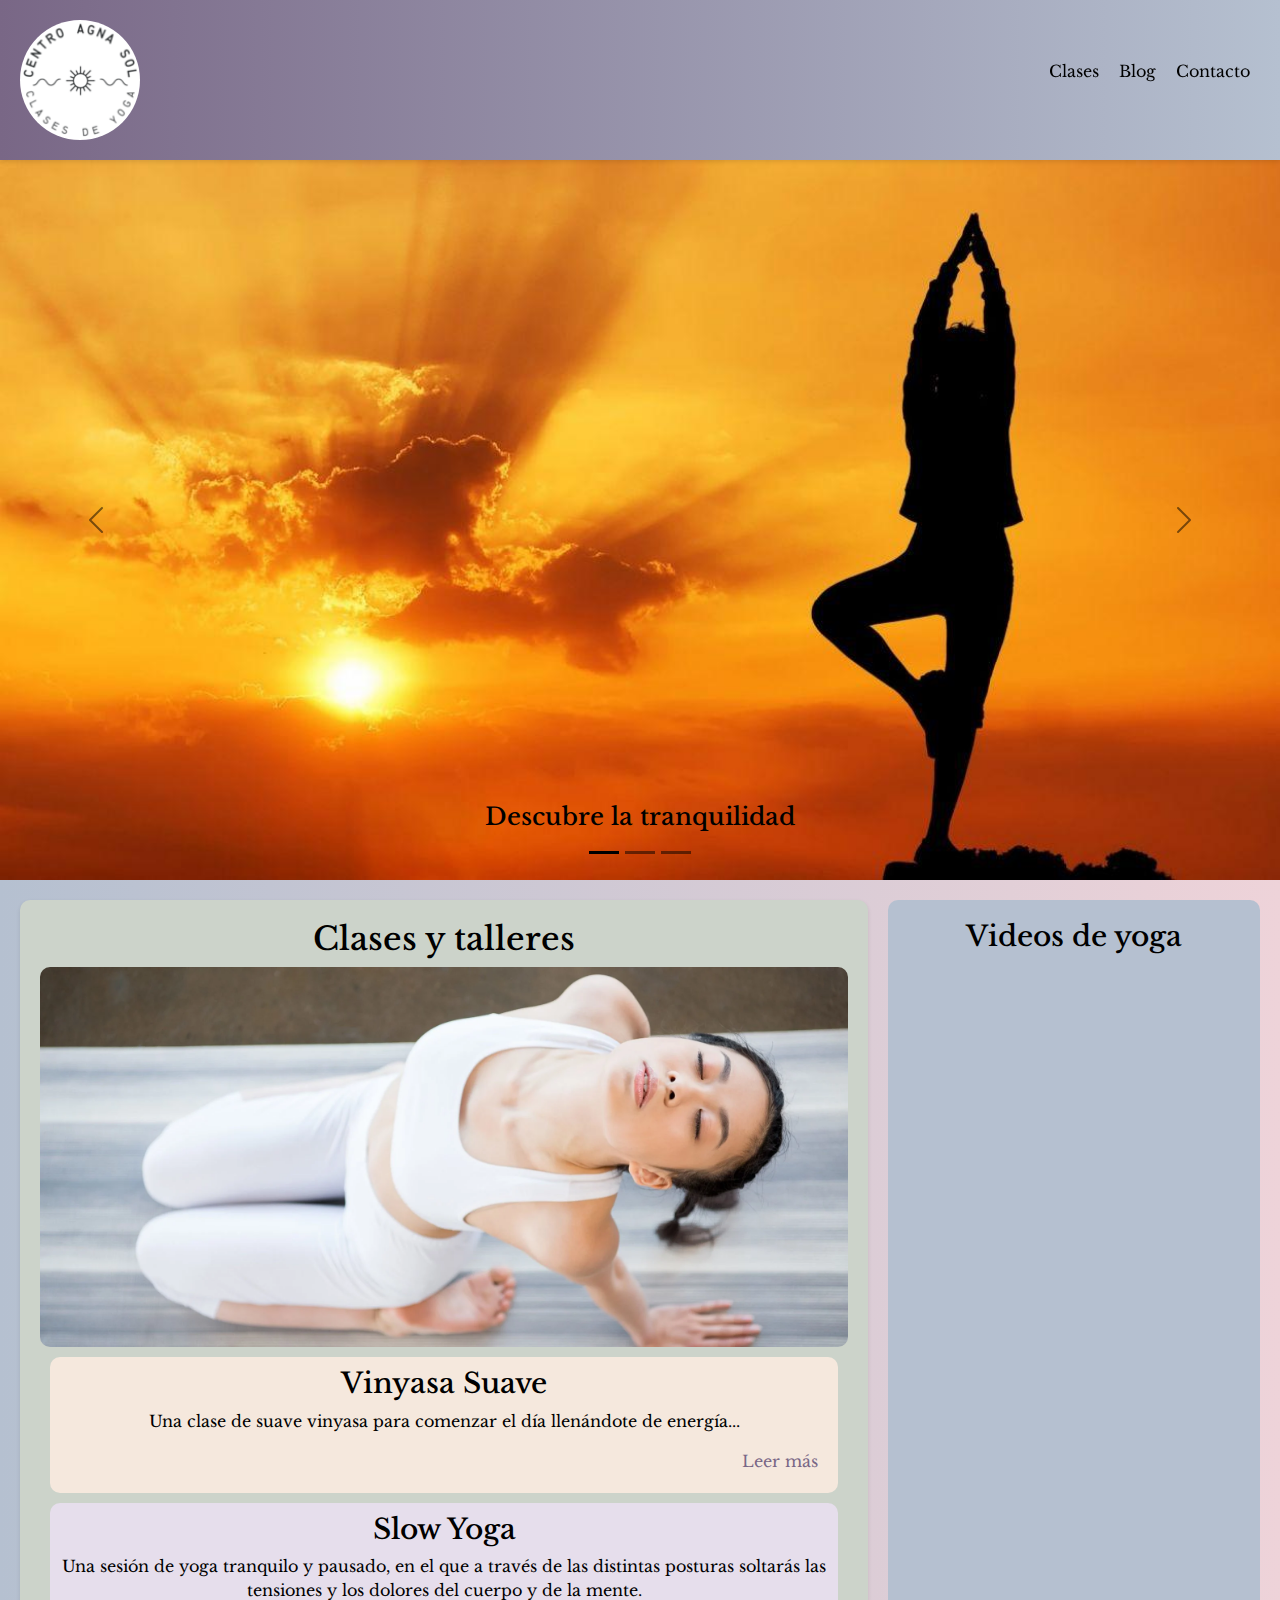
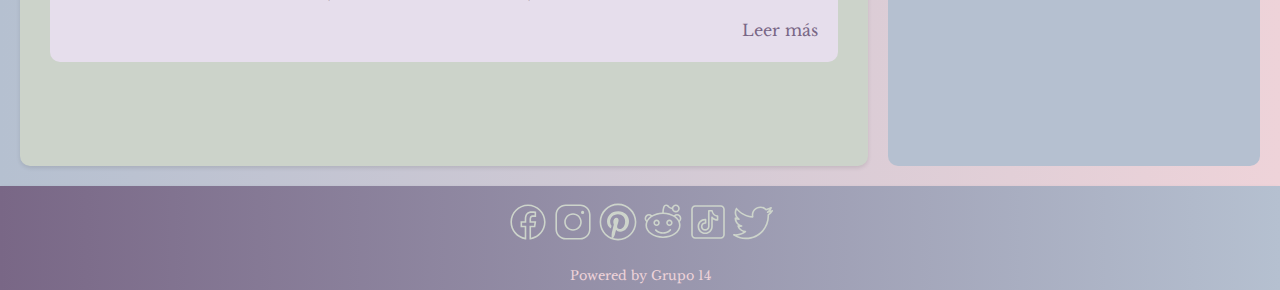
<file: index.html>
<!DOCTYPE html>
<html lang="es">
  <head>
    <meta charset="UTF-8">
    <meta name="viewport" content="width=device-width, initial-scale=1.0">
    <title>Ajna Sol</title>

    <link rel="icon" href="img/LOTOblan.png">

    <link
      href="https://cdn.jsdelivr.net/npm/bootstrap@5.3.3/dist/css/bootstrap.min.css"
      rel="stylesheet"
      integrity="sha384-QWTKZyjpPEjISv5WaRU9OFeRpok6YctnYmDr5pNlyT2bRjXh0JMhjY6hW+ALEwIH"
      crossorigin="anonymous">

    <link rel="preconnect" href="https://fonts.googleapis.com">
    <link rel="preconnect" href="https://fonts.gstatic.com" crossorigin>
    <link href="https://fonts.googleapis.com/css2?family=Libre+Baskerville:ital,wght@0,400;0,700;1,400&display=swap" rel="stylesheet">

    <link rel="stylesheet" href="styles/styles.css">
    <link rel="stylesheet" href="styles/index.css">
  </head>
  <body>
    <header class="header">
      <div class="logo">
        <a href="index.html">
          <img src="img/LOTOblan.png" alt="logo">
        </a>
      </div>
      <nav class="nav">
        <ul>
          <li><a href="templates/clases.html">Clases</a></li>
          <li><a href="templates/blog.html">Blog</a></li>
          <li><a href="templates/contacto.html">Contacto</a></li>
        </ul>
      </nav>
    </header>
    <div id="carousel">
      <div
        id="carouselExampleDark"
        class="carousel carousel-dark slide"
        data-bs-ride="carousel"
      >
        <div class="carousel-indicators">
          <button
            type="button"
            data-bs-target="#carous
            elExampleDark"
            data-bs-slide-to="0"
            class="active"
            aria-current="true"
            aria-label="Slide 1"
          ></button>
          <button
            type="button"
            data-bs-target="#carouselExampleDark"
            data-bs-slide-to="1"
            aria-label="Slide 2"
          ></button>
          <button
            type="button"
            data-bs-target="#carouselExampleDark"
            data-bs-slide-to="2"
            aria-label="Slide 3"
          ></button>
        </div>
        <div class="carousel-inner">
          <div class="carousel-item active" data-bs-interval="10000">
            <img src="img/139078.jpg" class="d-block w-100" alt="...">
            <div class="carousel-caption d-none d-md-block">
              <h4>Descubre la tranquilidad</h4>
            </div>
          </div>
          <div class="carousel-item" data-bs-interval="2000">
            <img src="img/139099.jpg" class="d-block w-100" alt="...">
            <div class="carousel-caption d-none d-md-block">
              <h4>Armoniza tu mente y cuerpo</h4>
            </div>
          </div>
          <div class="carousel-item">
            <img src="img/139141.jpg" class="d-block w-100" alt="...">
            <div class="carousel-caption d-none d-md-block">
              <h4>Inspira paz, exala felicidad</h4>
            </div>
          </div>
        </div>
        <button
          class="carousel-control-prev"
          type="button"
          data-bs-target="#carouselExampleDark"
          data-bs-slide="prev"
        >
          <span class="carousel-control-prev-icon" aria-hidden="true"></span>
          <span class="visually-hidden">Previous</span>
        </button>
        <button
          class="carousel-control-next"
          type="button"
          data-bs-target="#carouselExampleDark"
          data-bs-slide="next"
        >
          <span class="carousel-control-next-icon" aria-hidden="true"></span>
          <span class="visually-hidden">Next</span>
        </button>
      </div>
    </div>

    <main class="contenido">
      <section class="item1">
        <h2>Clases y talleres</h2>
        <img src="img/VinyasaSuave.webp" alt="image">

          <article id="art1">
            <h3>Vinyasa Suave</h3>
            <p>
              Una clase de suave vinyasa para comenzar el día llenándote de
              energía...
            </p>

            <a href="https://www.elyogaencasa.com/vinyasa-yoga/">Leer más</a>
          </article>

          <article id="art2">
            <h3>Slow Yoga</h3>
            <p>
              Una sesión de yoga tranquilo y pausado, en el que a través de las
              distintas posturas soltarás las tensiones y los dolores del cuerpo
              y de la mente.
            </p>
            <a href="https://flowsoulyoga.com/clases-yoga-y-meditacion-online/"
              >Leer más</a
            >
          </article>

      </section>

      <aside class="sidebar">
        <h3>Videos de yoga</h3>

        <iframe
          width="780"
          height="439"
          src="https://www.youtube.com/embed/WamU36hXiNw"
          title="Tu Primera Clase de Yoga (Nivel principiante)"
          allow="accelerometer; autoplay; clipboard-write; encrypted-media; gyroscope; picture-in-picture; web-share"
          referrerpolicy="strict-origin-when-cross-origin"
          allowfullscreen
        ></iframe>

        <iframe
          width="780"
          height="439"
          src="https://www.youtube.com/embed/bXHhWo1kMI0"
          title="Clase de yoga: Hatha Yoga para la espalda (20 minutos)"
          allow="accelerometer; autoplay; clipboard-write; encrypted-media; gyroscope; picture-in-picture; web-share"
          referrerpolicy="strict-origin-when-cross-origin"
          allowfullscreen
        ></iframe>
        <iframe
          width="1250"
          height="703"
          src="https://www.youtube.com/embed/R2C6mXmIRJw"
          title="25 min de yoga para aliviar el dolor de espalda alta y cuello | Xuan Lan Yoga"
          allow="accelerometer; autoplay; clipboard-write; encrypted-media; gyroscope; picture-in-picture; web-share"
          referrerpolicy="strict-origin-when-cross-origin"
          allowfullscreen
        ></iframe>
        <iframe
          width="1250"
          height="703"
          src="https://www.youtube.com/embed/2G99FdLZITs"
          title="Yoga para aliviar estrés y calmar la ansiedad"
          allow="accelerometer; autoplay; clipboard-write; encrypted-media; gyroscope; picture-in-picture; web-share"
          referrerpolicy="strict-origin-when-cross-origin"
          allowfullscreen
        ></iframe>
      </aside>
    </main>

    <footer>
      <div>
        <div class="footer-redes">
          <a href="https://www.facebook.com">
              <img src="img/iconos/icons8-facebook-nuevo.svg" alt="facebook">
          </a>
          <a href="https://www.instagram.com">
              <img src="img/iconos/icons8-instagram.svg" alt="instagram">
          </a>
          <a href="https://ar.pinterest.com">
              <img src="img/iconos/icons8-pinterest.svg" alt="pinterest">
          </a>
          <a href="https://www.reddit.com">
              <img src="img/iconos/icons8-reddit.svg" alt="reddit">
          </a>
          <a href="https://www.tiktok.com/es">
              <img src="img/iconos/icons8-tik-tok.svg" alt="tik-tok">
          </a>
          <a href="https://twitter.com">
              <img src="img/iconos/icons8-twitter.svg" alt="twitter">
          </a>
        </div> 
      </div>

      <div class="powered-by">
        Powered by Grupo 14
      </div>
    </footer>

    <script
      src="https://cdn.jsdelivr.net/npm/bootstrap@5.3.3/dist/js/bootstrap.bundle.min.js"
      integrity="sha384-YvpcrYf0tY3lHB60NNkmXc5s9fDVZLESaAA55NDzOxhy9GkcIdslK1eN7N6jIeHz"
      crossorigin="anonymous"
    ></script>
  </body>
</html>
</file>
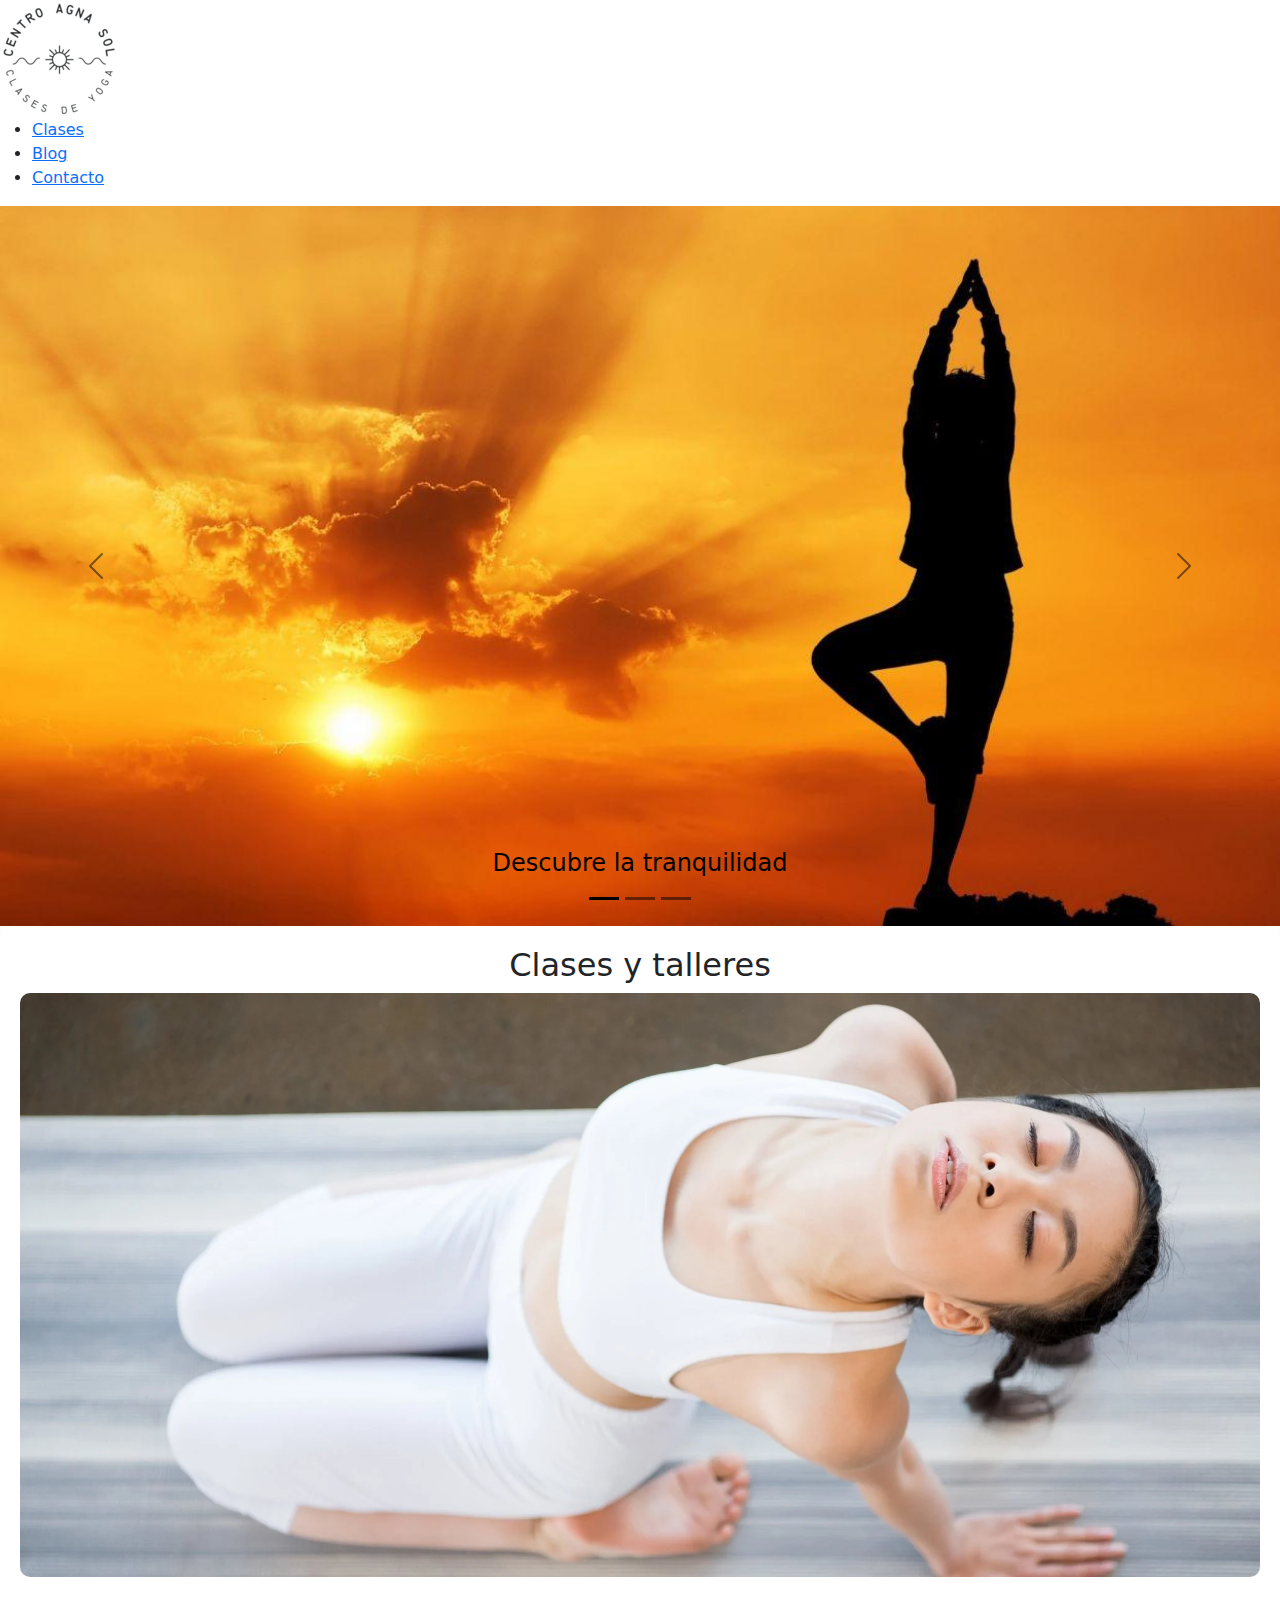
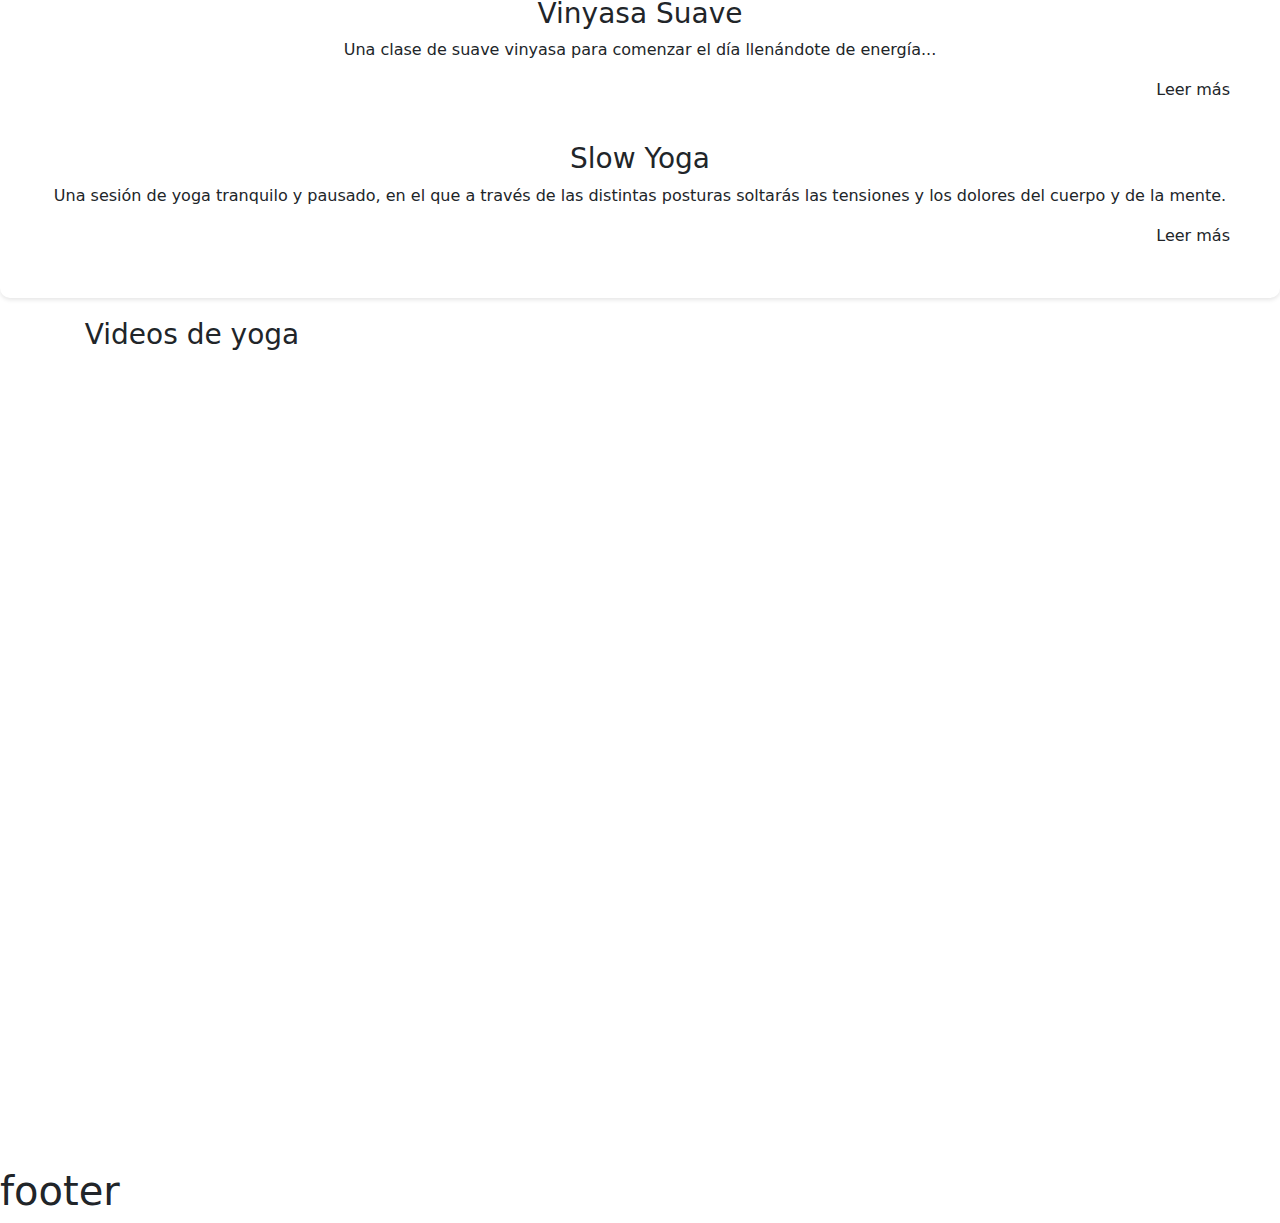
<file: templates/index.html>
<!DOCTYPE html>
<html lang="en">
  <head>
    <meta charset="UTF-8" />
    <meta name="viewport" content="width=device-width, initial-scale=1.0" />
    <title>Ajna Sol</title>
    <link
      href="https://cdn.jsdelivr.net/npm/bootstrap@5.3.3/dist/css/bootstrap.min.css"
      rel="stylesheet"
      integrity="sha384-QWTKZyjpPEjISv5WaRU9OFeRpok6YctnYmDr5pNlyT2bRjXh0JMhjY6hW+ALEwIH"
      crossorigin="anonymous"
    />
    <link rel="stylesheet" href="../styles/index.css" />
  </head>
  <body>
    <header class="header">
      <div class="logo">
        <a href="../index.html"></a>
        <img src="../img/LOTO blan (1) (1).png" alt="logo" />
      </div>
      <nav class="nav">
        <ul>
          <li><a href="clases.html">Clases</a></li>
          <li><a href="blog.html">Blog</a></li>
          <li><a href="contacto.html">Contacto</a></li>
        </ul>
      </nav>
    </header>
    <div id="carousel">
      <div
        id="carouselExampleDark"
        class="carousel carousel-dark slide"
        data-bs-ride="carousel"
      >
        <div class="carousel-indicators">
          <button
            type="button"
            data-bs-target="#carous
            elExampleDark"
            data-bs-slide-to="0"
            class="active"
            aria-current="true"
            aria-label="Slide 1"
          ></button>
          <button
            type="button"
            data-bs-target="#carouselExampleDark"
            data-bs-slide-to="1"
            aria-label="Slide 2"
          ></button>
          <button
            type="button"
            data-bs-target="#carouselExampleDark"
            data-bs-slide-to="2"
            aria-label="Slide 3"
          ></button>
        </div>
        <div class="carousel-inner">
          <div class="carousel-item active" data-bs-interval="10000">
            <img src="../img/139078.jpg" class="d-block w-100" alt="..." />
            <div class="carousel-caption d-none d-md-block">
              <h4>Descubre la tranquilidad</h4>
            </div>
          </div>
          <div class="carousel-item" data-bs-interval="2000">
            <img src="../img/139099.jpg" class="d-block w-100" alt="..." />
            <div class="carousel-caption d-none d-md-block">
              <h4>Armoniza tu mente y cuerpo</h4>
            </div>
          </div>
          <div class="carousel-item">
            <img src="../img/139141.jpg" class="d-block w-100" alt="..." />
            <div class="carousel-caption d-none d-md-block">
              <h4>Inspira paz, exala felicidad</h4>
            </div>
          </div>
        </div>
        <button
          class="carousel-control-prev"
          type="button"
          data-bs-target="#carouselExampleDark"
          data-bs-slide="prev"
        >
          <span class="carousel-control-prev-icon" aria-hidden="true"></span>
          <span class="visually-hidden">Previous</span>
        </button>
        <button
          class="carousel-control-next"
          type="button"
          data-bs-target="#carouselExampleDark"
          data-bs-slide="next"
        >
          <span class="carousel-control-next-icon" aria-hidden="true"></span>
          <span class="visually-hidden">Next</span>
        </button>
      </div>
    </div>

    <main class="contenido">
      <section class="item1">
        <h2>Clases y talleres</h2>
        <img src="../img/Vinyasa Suave.webp" alt="image" />
       
          <article id="art1">
            <h3>Vinyasa Suave</h3>
            <p>
              Una clase de suave vinyasa para comenzar el día llenándote de
              energía...
            </p>

            <a href="https://www.elyogaencasa.com/vinyasa-yoga/">Leer más</a>
          </article>

          <article id="art2">
            <h3>Slow Yoga</h3>
            <p>
              Una sesión de yoga tranquilo y pausado, en el que a través de las
              distintas posturas soltarás las tensiones y los dolores del cuerpo
              y de la mente.
            </p>
            <a href="https://flowsoulyoga.com/clases-yoga-y-meditacion-online/"
              >Leer más</a
            >
          </article>
        
      </section>

      <aside class="sidebar">
        <h3>Videos de yoga</h3>

        <iframe
          width="780"
          height="439"
          src="https://www.youtube.com/embed/WamU36hXiNw"
          title="Tu Primera Clase de Yoga (Nivel principiante)"
          frameborder="0"
          allow="accelerometer; autoplay; clipboard-write; encrypted-media; gyroscope; picture-in-picture; web-share"
          referrerpolicy="strict-origin-when-cross-origin"
          allowfullscreen
        ></iframe>

        <iframe
          width="780"
          height="439"
          src="https://www.youtube.com/embed/bXHhWo1kMI0"
          title="Clase de yoga: Hatha Yoga para la espalda (20 minutos)"
          frameborder="0"
          allow="accelerometer; autoplay; clipboard-write; encrypted-media; gyroscope; picture-in-picture; web-share"
          referrerpolicy="strict-origin-when-cross-origin"
          allowfullscreen
        ></iframe>
        <iframe
          width="1250"
          height="703"
          src="https://www.youtube.com/embed/R2C6mXmIRJw"
          title="25 min de yoga para aliviar el dolor de espalda alta y cuello | Xuan Lan Yoga"
          frameborder="0"
          allow="accelerometer; autoplay; clipboard-write; encrypted-media; gyroscope; picture-in-picture; web-share"
          referrerpolicy="strict-origin-when-cross-origin"
          allowfullscreen
        ></iframe>
        <iframe
          width="1250"
          height="703"
          src="https://www.youtube.com/embed/2G99FdLZITs"
          title="Yoga para aliviar estrés y calmar la ansiedad"
          frameborder="0"
          allow="accelerometer; autoplay; clipboard-write; encrypted-media; gyroscope; picture-in-picture; web-share"
          referrerpolicy="strict-origin-when-cross-origin"
          allowfullscreen
        ></iframe>
      </aside>
    </main>

    <footer class="footer">
      <h1>footer</h1>
    </footer>

    <script
      src="https://cdn.jsdelivr.net/npm/bootstrap@5.3.3/dist/js/bootstrap.bundle.min.js"
      integrity="sha384-YvpcrYf0tY3lHB60NNkmXc5s9fDVZLESaAA55NDzOxhy9GkcIdslK1eN7N6jIeHz"
      crossorigin="anonymous"
    ></script>
  </body>
</html>
</file>
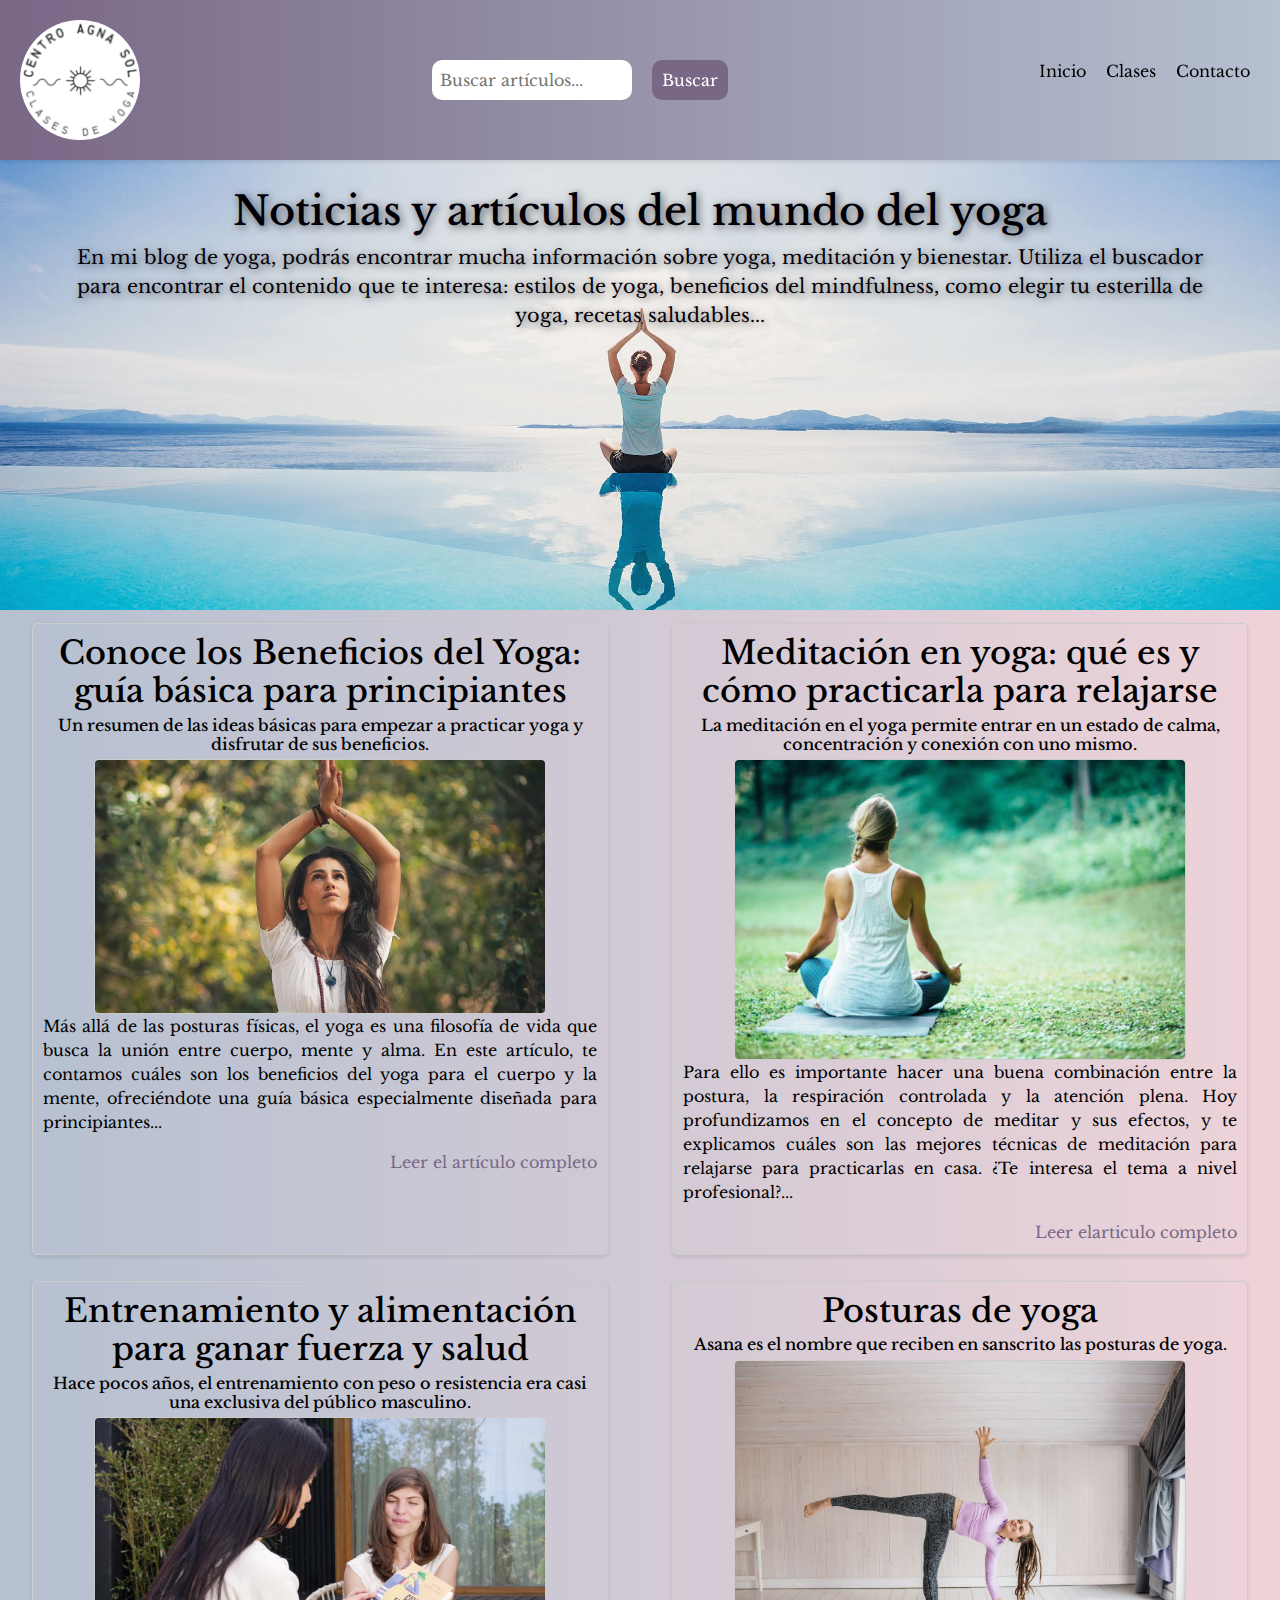
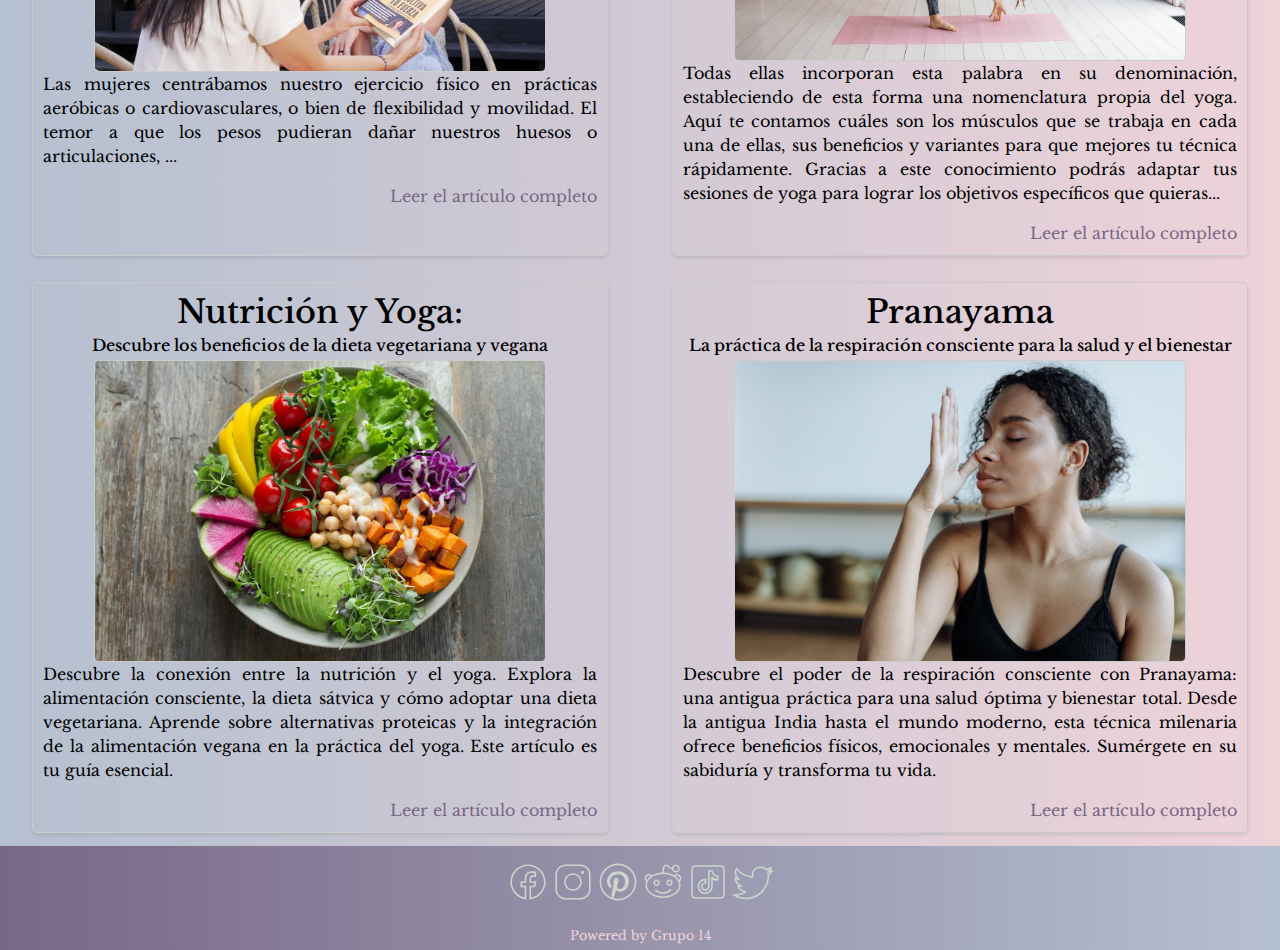
<file: templates/blog.html>
<!DOCTYPE html>
<html lang="es">
  <head>
    <meta charset="UTF-8">
    <meta name="viewport" content="width=device-width, initial-scale=1.0">
    <title>Ajna Sol</title>

    <link rel="icon" href="../img/LOTOblan.png">

    <link
      href="https://cdn.jsdelivr.net/npm/bootstrap@5.3.3/dist/css/bootstrap.min.css"
      rel="stylesheet"
      integrity="sha384-QWTKZyjpPEjISv5WaRU9OFeRpok6YctnYmDr5pNlyT2bRjXh0JMhjY6hW+ALEwIH"
      crossorigin="anonymous">
    
    <link rel="preconnect" href="https://fonts.googleapis.com">
    <link rel="preconnect" href="https://fonts.gstatic.com" crossorigin>
    <link href="https://fonts.googleapis.com/css2?family=Libre+Baskerville:ital,wght@0,400;0,700;1,400&display=swap" rel="stylesheet">

    <link rel="stylesheet" href="../styles/styles.css">
    <link rel="stylesheet" href="../styles/blog.css">
  </head>
  <body>
    <header class="header">
      <div class="logo">
        <a href="../index.html">
            <img src="../img/LOTOblan.png" alt="logo">
        </a>
      </div>
      <div class="search-container">
        <input type="text" id="searchInput" placeholder="Buscar artículos..." aria-label="Buscar artículos">

        <button onclick="searchArticles()">Buscar</button>
      </div>
      <nav class="nav">
        <ul>
          <li><a href="../index.html">Inicio</a></li>
          <li><a href="clases.html">Clases</a></li>
          <li><a href="contacto.html">Contacto</a></li>
        </ul>
      </nav>
    </header>
    <main>
      <section class="section-img">
        <div class="img-overlay-container">
          <img src="../img/yogafrentelamamr.jpg" alt="">
          <div class="img-text">
            <h1>Noticias y artículos del mundo del yoga</h1>
            <p>
              En mi blog de yoga, podrás encontrar mucha información sobre yoga,
              meditación y bienestar. Utiliza el buscador para encontrar el
              contenido que te interesa: estilos de yoga, beneficios del
              mindfulness, como elegir tu esterilla de yoga, recetas
              saludables...
            </p>
          </div>
        </div>
      </section>
      <div class="section-blog">
        <article>
          <h2>
            Conoce los Beneficios del Yoga: guía básica para principiantes
          </h2>
          <h3>
            Un resumen de las ideas básicas para empezar a practicar yoga y
            disfrutar de sus beneficios.
          </h3>
          <img src="../img/beneficios-del-yoga.webp" alt="" class="imagen-blog">

          <p>
            Más allá de las posturas físicas, el yoga es una filosofía de vida
            que busca la unión entre cuerpo, mente y alma. En este artículo, te
            contamos cuáles son los beneficios del yoga para el cuerpo y la
            mente, ofreciéndote una guía básica especialmente diseñada para
            principiantes...
          </p>
          <a
            href="https://psicologiaymente.com/salud/beneficios-del-yoga-guia-basica-para-principiantes"
            target="_blank"
            >Leer el artículo completo</a
          >
        </article>
        <article>
          <h2>Meditación en yoga: qué es y cómo practicarla para relajarse</h2>
          <h3>
            La meditación en el yoga permite entrar en un estado de calma,
            concentración y conexión con uno mismo.
          </h3>
          <img src="../img/yoga-y-meditacion.jpg" alt="" class="imagen-blog">

          <p>
            Para ello es importante hacer una buena combinación entre la
            postura, la respiración controlada y la atención plena. Hoy
            profundizamos en el concepto de meditar y sus efectos, y te
            explicamos cuáles son las mejores técnicas de meditación para
            relajarse para practicarlas en casa. ¿Te interesa el tema a nivel
            profesional?...
          </p>
          <a href="https://institutodyn.com/meditacion-yoga-tecnicas-casa/"
            >Leer elarticulo completo</a
          >
        </article>
        <article>
          <h2>Entrenamiento y alimentación para ganar fuerza y salud</h2>
          <h3>
            Hace pocos años, el entrenamiento con peso o resistencia era casi
            una exclusiva del público masculino.
          </h3>
          <img src="../img/ganar-fuerza-muscular-1200x675.jpg" alt="imagen" class="imagen-blog">

          <p>
            Las mujeres centrábamos nuestro ejercicio físico en prácticas
            aeróbicas o cardiovasculares, o bien de flexibilidad y movilidad. El
            temor a que los pesos pudieran dañar nuestros huesos o
            articulaciones, ...
          </p>
          <a
            href="https://xuanlanyoga.com/entrenamiento-y-alimentacion-para-ganar-masa-muscular-y-salud/"
            target="_blank"
            >Leer el artículo completo</a
          >
        </article>
        <article>
          <h2>Posturas de yoga</h2>
          <h3>
            Asana es el nombre que reciben en sanscrito las posturas de yoga.
          </h3>

          <img src="../img/Ardha-Chandrasana.jpg" alt="imagen posturas de yoga" class="imagen-blog">

          <p>
            Todas ellas incorporan esta palabra en su denominación,
            estableciendo de esta forma una nomenclatura propia del yoga. Aquí
            te contamos cuáles son los músculos que se trabaja en cada una de
            ellas, sus beneficios y variantes para que mejores tu técnica
            rápidamente. Gracias a este conocimiento podrás adaptar tus sesiones
            de yoga para lograr los objetivos específicos que quieras...
          </p>

          <a href="https://www.es-yoga.com/posturas-yoga/">Leer el artículo completo</a>
        </article>
        <article>
          <h2>Nutrición y Yoga:</h2>
          <h3>Descubre los beneficios de la dieta vegetariana y vegana</h3>
          <img src="../img/nutricion-yoga-alimentos.webp" alt="" class="imagen-blog">
          <p>
            Descubre la conexión entre la nutrición y el yoga. Explora la
            alimentación consciente, la dieta sátvica y cómo adoptar una dieta
            vegetariana. Aprende sobre alternativas proteicas y la integración
            de la alimentación vegana en la práctica del yoga. Este artículo es
            tu guía esencial.
          </p>
          <a href="https://www.es-yoga.com/nutricion-y-yoga-vegetarianismo/">Leer el artículo completo</a>
        </article>
        <article>
          <h2>Pranayama</h2>
          <h3>La práctica de la respiración consciente para la salud y el bienestar</h3>
          <img src="../img/pranayama.jpg" alt="" class="imagen-blog">
          <p>Descubre el poder de la respiración consciente con Pranayama: una antigua práctica para una salud óptima y bienestar total. Desde la antigua India hasta el mundo moderno, esta técnica milenaria ofrece beneficios físicos, emocionales y mentales. Sumérgete en su sabiduría y transforma tu vida.</p>
          <a href="https://www.es-yoga.com/pranayama/">Leer el artículo completo</a>
        </article>
      </div>
    </main>
    <footer>
      <div>
        <div class="footer-redes">
          <a href="https://www.facebook.com">
              <img src="../img/iconos/icons8-facebook-nuevo.svg" alt="facebook">
          </a>
          <a href="https://www.instagram.com">
              <img src="../img/iconos/icons8-instagram.svg" alt="instagram">
          </a>
          <a href="https://ar.pinterest.com">
              <img src="../img/iconos/icons8-pinterest.svg" alt="pinterest">
          </a>
          <a href="https://www.reddit.com">
              <img src="../img/iconos/icons8-reddit.svg" alt="reddit">
          </a>
          <a href="https://www.tiktok.com/es">
              <img src="../img/iconos/icons8-tik-tok.svg" alt="tik-tok">
          </a>
          <a href="https://twitter.com">
              <img src="../img/iconos/icons8-twitter.svg" alt="twitter">
          </a>
        </div>
      </div>

      <div class="powered-by">
        Powered by Grupo 14
      </div>
    </footer>
  </body>
</html>
</file>
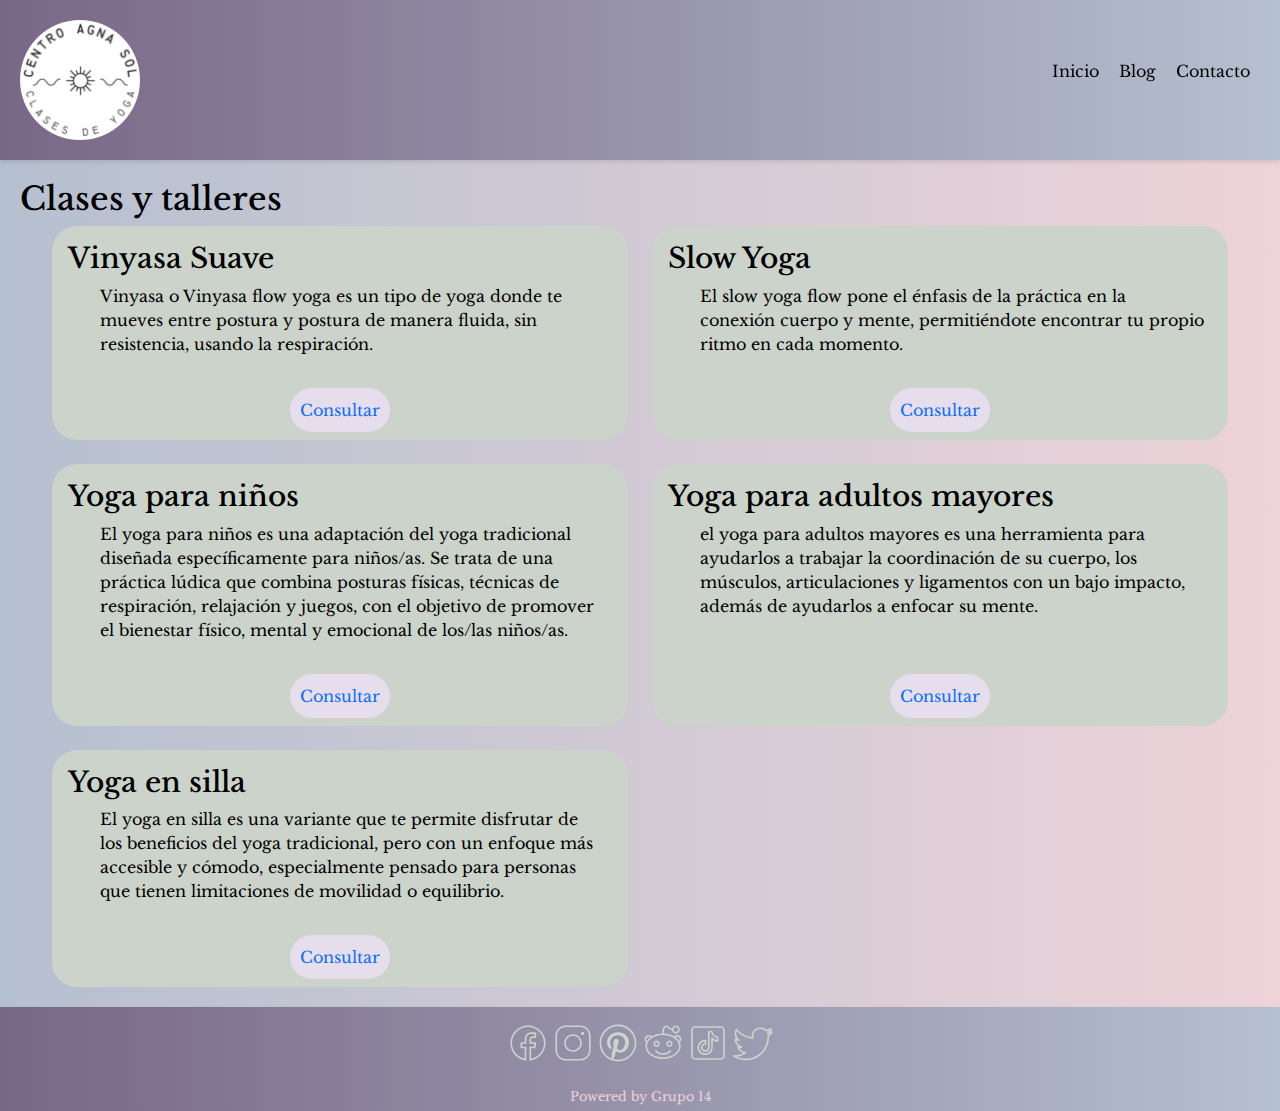
<file: templates/clases.html>
<!DOCTYPE html>
<html lang="es">
  <head>
    <meta charset="UTF-8">
    <meta name="viewport" content="width=device-width, initial-scale=1.0">
    <title>Ajna Sol</title>

    <link rel="icon" href="../img/LOTOblan.png">

    <link rel="preconnect" href="https://fonts.googleapis.com">
    <link rel="preconnect" href="https://fonts.gstatic.com" crossorigin>
    <link href="https://fonts.googleapis.com/css2?family=Libre+Baskerville:ital,wght@0,400;0,700;1,400&display=swap" rel="stylesheet">

    <link
      href="https://cdn.jsdelivr.net/npm/bootstrap@5.3.3/dist/css/bootstrap.min.css"
      rel="stylesheet"
      integrity="sha384-QWTKZyjpPEjISv5WaRU9OFeRpok6YctnYmDr5pNlyT2bRjXh0JMhjY6hW+ALEwIH"
      crossorigin="anonymous">

    <link rel="stylesheet" href="../styles/styles.css">
    <link rel="stylesheet" href="../styles/clases.css">
  </head>
  <body>
    <header class="header">
      <div class="logo">
        <a href="../index.html">
          <img class="logo-header" src="../img/LOTOblan.png" alt="logo">
        </a>
      </div>
      <nav class="nav">
        <ul>
            <li><a href="../index.html">Inicio</a></li>
            <li><a href="blog.html">Blog</a></li>
            <li><a href="contacto.html">Contacto</a></li>
        </ul>
      </nav>
    </header>
    <main>
        <section id="cursos" class="contenido">
            <div id="cursosContenido" >
                <h2>Clases y talleres</h2>
                <div>
                    <article>
                        <h3>Vinyasa Suave</h3>
                        <p>Vinyasa o Vinyasa flow yoga es un tipo de yoga donde te mueves entre postura y postura de manera fluida, sin resistencia, usando la respiración.</p>
                        <a href="contacto.html" class="consultaCursoBtn">Consultar</a>
                    </article>
                    <article>
                        <h3>Slow Yoga</h3>
                        <p>El slow yoga flow pone el énfasis de la práctica en la conexión cuerpo y mente, permitiéndote encontrar tu propio ritmo en cada momento.</p>
                        <a href="contacto.html" class="consultaCursoBtn">Consultar</a>
                    </article>
                    <article>
                        <h3>Yoga para niños</h3>
                        <p>El yoga para niños es una adaptación del yoga tradicional diseñada específicamente para niños/as. Se trata de una práctica lúdica que combina posturas físicas, técnicas de respiración, relajación y juegos, con el objetivo de promover el bienestar físico, mental y emocional de los/las niños/as.</p>
                        <a href="contacto.html" class="consultaCursoBtn">Consultar</a>
                    </article>
                    <article>
                        <h3>Yoga para adultos mayores</h3>
                        <p>el yoga para adultos mayores es una herramienta para ayudarlos a trabajar la coordinación de su cuerpo, los músculos, articulaciones y ligamentos con un bajo impacto, además de ayudarlos a enfocar su mente.</p>
                        <a href="contacto.html" class="consultaCursoBtn">Consultar</a>
                    </article>
                    <article>
                        <h3>Yoga en silla</h3>
                        <p>El yoga en silla es una variante que te permite disfrutar de los beneficios del yoga tradicional, pero con un enfoque más accesible y cómodo, especialmente pensado para personas que tienen limitaciones de movilidad o equilibrio.</p>
                        <a href="contacto.html" class="consultaCursoBtn">Consultar</a>
                    </article>
                </div>
            </div>
        </section>
    </main>

    <footer>
      <div>
        <div class="footer-redes">
          <a href="https://www.facebook.com">
              <img src="../img/iconos/icons8-facebook-nuevo.svg" alt="facebook">
          </a>
          <a href="https://www.instagram.com">
              <img src="../img/iconos/icons8-instagram.svg" alt="instagram">
          </a>
          <a href="https://ar.pinterest.com">
              <img src="../img/iconos/icons8-pinterest.svg" alt="pinterest">
          </a>
          <a href="https://www.reddit.com">
              <img src="../img/iconos/icons8-reddit.svg" alt="reddit">
          </a>
          <a href="https://www.tiktok.com/es">
              <img src="../img/iconos/icons8-tik-tok.svg" alt="tik-tok">
          </a>
          <a href="https://twitter.com">
              <img src="../img/iconos/icons8-twitter.svg" alt="twitter">
          </a>
        </div>
      </div>

      <div class="powered-by">
        Powered by Grupo 14
      </div>
    </footer>
  </body>
</html>
</file>
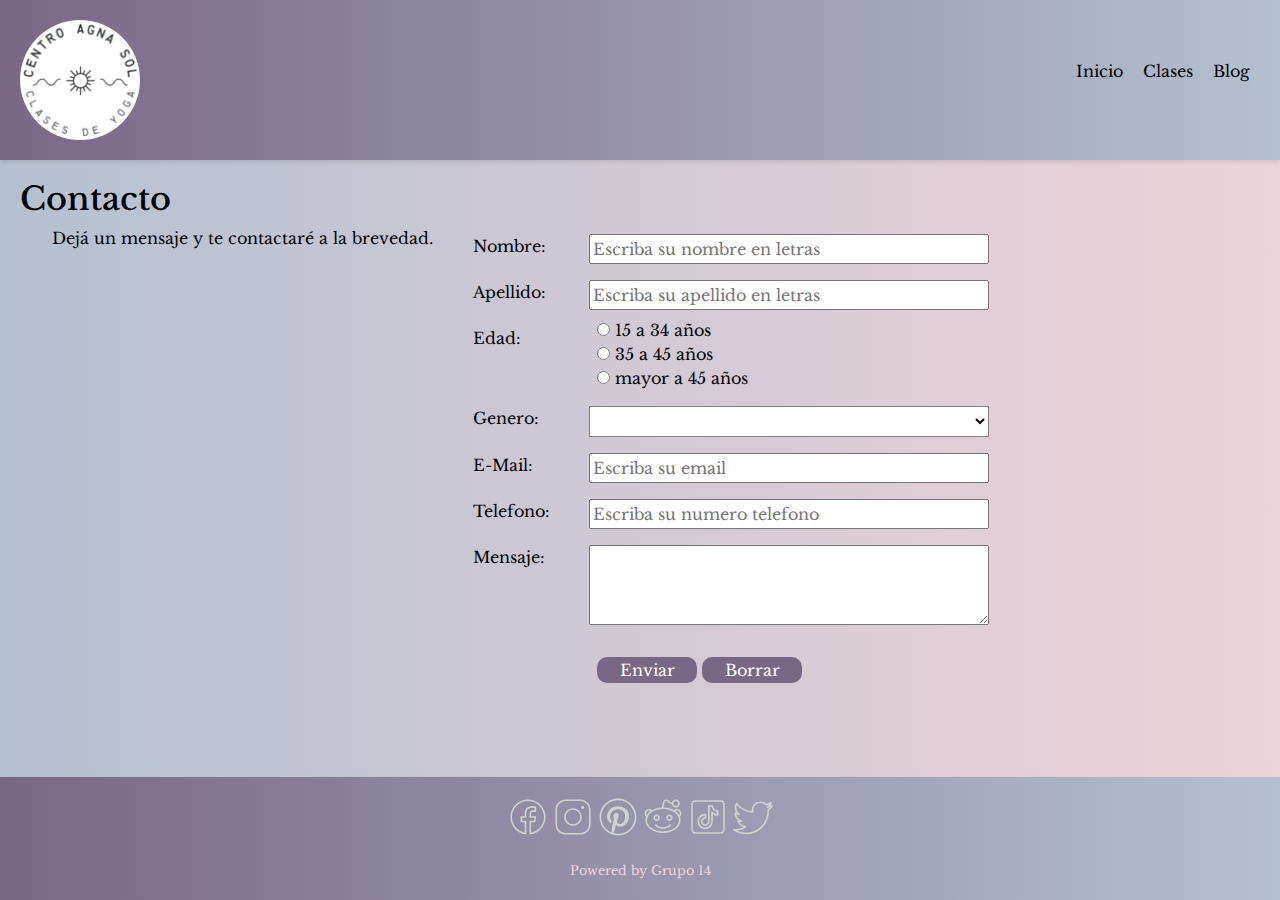
<file: templates/contacto.html>
<!DOCTYPE html>
<html lang="es">
  <head>
    <meta charset="UTF-8">
    <meta name="viewport" content="width=device-width, initial-scale=1.0">
    <title>Ajna Sol</title>

    <link rel="icon" href="../img/LOTOblan.png">

    <link
      href="https://cdn.jsdelivr.net/npm/bootstrap@5.3.3/dist/css/bootstrap.min.css"
      rel="stylesheet"
      integrity="sha384-QWTKZyjpPEjISv5WaRU9OFeRpok6YctnYmDr5pNlyT2bRjXh0JMhjY6hW+ALEwIH"
      crossorigin="anonymous">

    <link rel="preconnect" href="https://fonts.googleapis.com">
    <link rel="preconnect" href="https://fonts.gstatic.com" crossorigin>
    <link href="https://fonts.googleapis.com/css2?family=Libre+Baskerville:ital,wght@0,400;0,700;1,400&display=swap" rel="stylesheet">

    <link rel="stylesheet" href="../styles/styles.css">
    <link rel="stylesheet" href="../styles/contacto.css">
  </head>
  <body>
    <header class="header">
      <div class="logo">
        <a href="../index.html">
            <img src="../img/LOTOblan.png" alt="logo">
        </a>
      </div>
      <nav class="nav">
        <ul>
            <li><a href="../index.html">Inicio</a></li>
            <li><a href="clases.html">Clases</a></li>
            <li><a href="blog.html">Blog</a></li>
        </ul>
      </nav>
    </header>

    <main>
        <section id="cursos" class="contenido">
            <div id="contactoContenido">
                <h2>Contacto</h2>

                <div>
                    <p>Dejá un mensaje y te contactaré a la brevedad.</p>

                    <form id="formularioContacto" action="../formulario.html">
                        <label for="nombre">Nombre:</label>
                        <input type="text" 
                               id="nombre" 
                               name="nombre" 
                               placeholder="Escriba su nombre en letras" 
                               pattern="[a-zA-Z\s]{1,15}" required>

                        <label for="apellido">Apellido:</label>
                        <input type="text" id="apellido" name="apellido"  
                        placeholder="Escriba su apellido en letras"
                        pattern="[a-zA-Z\s]{2,15}" required>
                    
                        
                        <label>Edad:</label>
                        <div id="rangoEdad">
                            <input type="radio" name="edad" class="edad" id="15"> 15 a 34 años
                            <br>
                            <input type="radio" name="edad" class="edad" id="35"> 35 a 45 años
                            <br>
                            <input type="radio" name="edad" class="edad" id="45"> mayor a 45 años
                        </div>
                       
                        <label for="genero">Genero:</label>
                        <select  name="genero" id="genero" required>
                            <option value="genero">&nbsp;</option>
                            <option style="font-family: 'Libre Baskerville', Arial, Helvetica, sans-serif;" value="hombre">Hombre</option>
                            <option value="mujer">Mujer</option>
                            <option value="nodeclara">otro</option>
                        </select>
                        <label for="email">
                            E-Mail:</label>
                        <input type="email" id="email" name="email" 
                        placeholder="Escriba su email" pattern="[a-z0-9._%+-]+@[a-z0-9.-]+\.[a-z]{2,30}$" required>

                        <label for="telefono">Telefono:</label>
                        <input type="tel" id="telefono" name="telefono" placeholder="Escriba su numero telefono"  pattern="[0-9]+" required>

                        <label for="mensaje">Mensaje:</label>
                        <textarea id="mensaje" name="mensaje" pattern="[a-zA-Z\s]{1,200}" required></textarea>
                        <span></span>
                        <br>
                        <span></span>   
                        <div>
                            <input type="submit" value="Enviar">
                            <input type="reset" value="Borrar">
                        </div>
                  
                    </form>
                </div>
            </div>
        </section>
    </main>

    <footer>
        <div>
        <div class="footer-redes">
            <a href="https://www.facebook.com">
                <img src="../img/iconos/icons8-facebook-nuevo.svg" alt="facebook">
            </a>
            <a href="https://www.instagram.com">
                <img src="../img/iconos/icons8-instagram.svg" alt="instagram">
            </a>
            <a href="https://ar.pinterest.com">
                <img src="../img/iconos/icons8-pinterest.svg" alt="pinterest">
            </a>
            <a href="https://www.reddit.com">
                <img src="../img/iconos/icons8-reddit.svg" alt="reddit">
            </a>
            <a href="https://www.tiktok.com/es">
                <img src="../img/iconos/icons8-tik-tok.svg" alt="tik-tok">
            </a>
            <a href="https://twitter.com">
                <img src="../img/iconos/icons8-twitter.svg" alt="twitter">
            </a>
        </div>
        </div>

        <div class="powered-by">
        Powered by Grupo 14
        </div>
    </footer>
    <script src="../script/validaciones.js"></script>
     </script>
    </body>
</html>
</file>
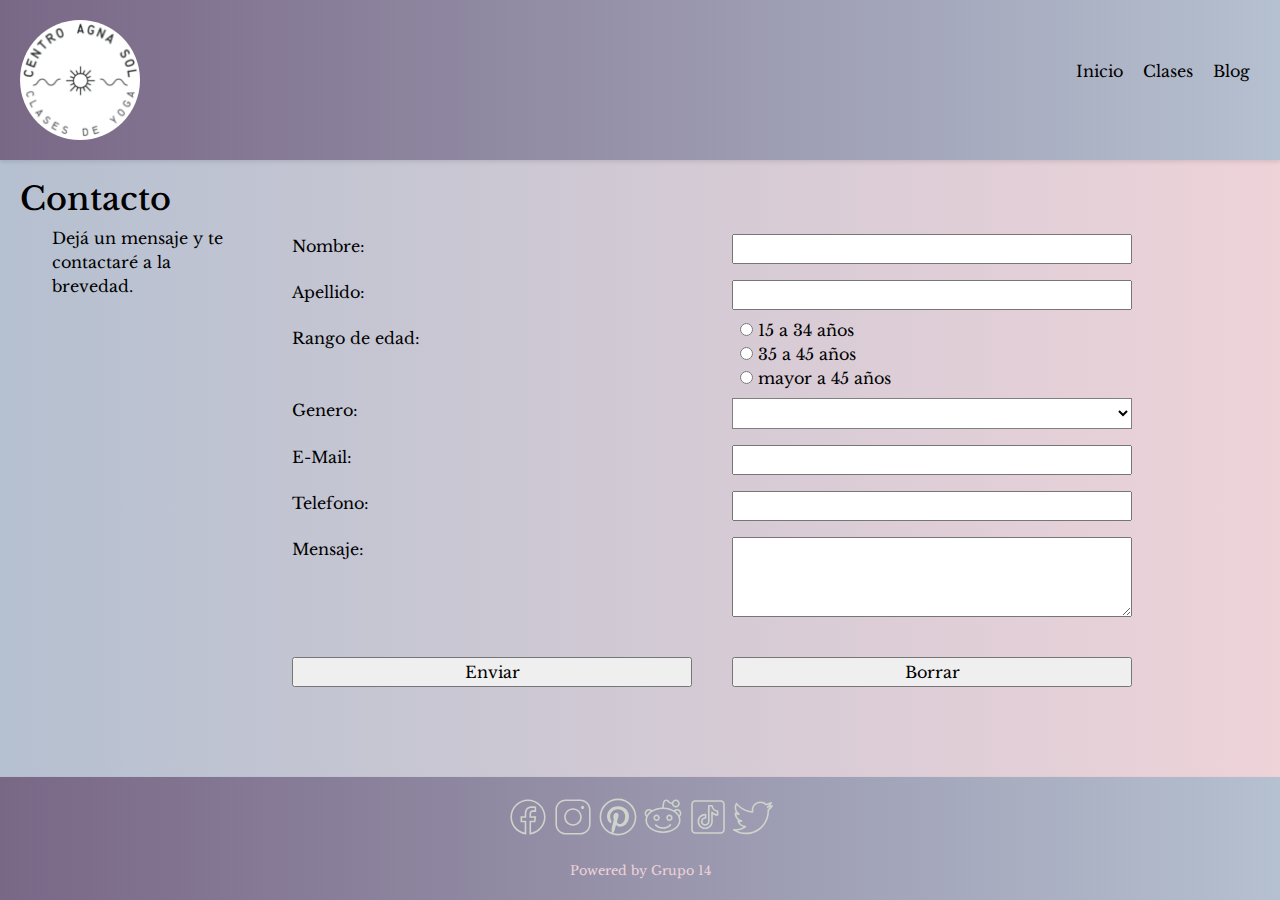
<file: templates/contactoKurt.html>
<!DOCTYPE html>
<html lang="es">
  <head>
    <meta charset="UTF-8">
    <meta name="viewport" content="width=device-width, initial-scale=1.0">
    <title>Ajna Sol</title>

    <link rel="icon" href="../img/LOTOblan.png">

    <link
      href="https://cdn.jsdelivr.net/npm/bootstrap@5.3.3/dist/css/bootstrap.min.css"
      rel="stylesheet"
      integrity="sha384-QWTKZyjpPEjISv5WaRU9OFeRpok6YctnYmDr5pNlyT2bRjXh0JMhjY6hW+ALEwIH"
      crossorigin="anonymous">

    <link rel="preconnect" href="https://fonts.googleapis.com">
    <link rel="preconnect" href="https://fonts.gstatic.com" crossorigin>
    <link href="https://fonts.googleapis.com/css2?family=Libre+Baskerville:ital,wght@0,400;0,700;1,400&display=swap" rel="stylesheet">

    <link rel="stylesheet" href="../styles/styles.css">
    <link rel="stylesheet" href="../styles/contacto.css">
  </head>
  <body>
    <header class="header">
      <div class="logo">
        <a href="../index.html">
            <img src="../img/LOTOblan.png" alt="logo">
        </a>
      </div>
      <nav class="nav">
        <ul>
            <li><a href="../index.html">Inicio</a></li>
            <li><a href="clases.html">Clases</a></li>
            <li><a href="blog.html">Blog</a></li>
        </ul>
      </nav>
    </header>

    <main>
        <section id="cursos" class="contenido">
            <div id="contactoContenido">
                <h2>Contacto</h2>

                <div>
                    <p>Dejá un mensaje y te contactaré a la brevedad.</p>

                    <form id="formularioContacto" action="../formulario.html">
                        <label for="nombre">Nombre:</label>
                        <input type="text" id="nombre" name="nombre" required>

                        <label for="apellido">Apellido:</label>
                        <input type="text" id="apellido" name="apellido" required>
                        
                        <label for="edad">Rango de edad:</label>
                        <div>
                            <input type="radio" name="edad" class="edad" id="15"> 15 a 34 años
                            <br>
                            <input type="radio" name="edad" class="edad" id="35"> 35 a 45 años
                            <br>
                            <input type="radio" name="edad" class="edad" id="45"> mayor a 45 años
                        </div>
                        <label for="genero">Genero:</label>
                        <select  name="Genero" id="Genero" width:25rem>
                            <option value="genero"></option>
                            <option value="hombre">Hombre</option>
                            <option value="mujer">Mujer</option>
                            <option value="nodeclara">No indica</option>
                        </select>
                        <label for="email">E-Mail:</label>
                        <input type="mail" id="email" name="email" required>

                        <label for="telefono">Telefono:</label>
                        <input type="number" id="telefono" name="telefono" required>

                        <label for="mensaje">Mensaje:</label>
                        <textarea id="mensaje" name="mensaje"></textarea>
                        <span></span>
                       <br> 
                        <input type="submit" value="Enviar">
                        <input type="reset" value="Borrar">
                  
                    </form>
                </div>
            </div>
        </section>
    </main>

    <footer>
        <div>
        <div class="footer-redes">
            <a href="https://www.facebook.com">
                <img src="../img/iconos/icons8-facebook-nuevo.svg" alt="facebook">
            </a>
            <a href="https://www.instagram.com">
                <img src="../img/iconos/icons8-instagram.svg" alt="instagram">
            </a>
            <a href="https://ar.pinterest.com">
                <img src="../img/iconos/icons8-pinterest.svg" alt="pinterest">
            </a>
            <a href="https://www.reddit.com">
                <img src="../img/iconos/icons8-reddit.svg" alt="reddit">
            </a>
            <a href="https://www.tiktok.com/es">
                <img src="../img/iconos/icons8-tik-tok.svg" alt="tik-tok">
            </a>
            <a href="https://twitter.com">
                <img src="../img/iconos/icons8-twitter.svg" alt="twitter">
            </a>
        </div>
        </div>

        <div class="powered-by">
        Powered by Grupo 14
        </div>
    </footer>
    </body>
</html>
</file>
<file: styles/styles.css>
/* Colores de diseño */
:root {
    --color-light-blue: rgb(181, 192, 208);
    --color-light-grey: rgb(204, 211, 202);
    --color-peach: rgb(245, 232, 221);
    --color-light-pink: rgb(238, 211, 217);
    --color-light-violet: rgb(230, 222, 236);
    --color-light-violeta: rgb(121, 103, 134);

    /* Para cambiar el color a las imagenes svg */
    --color-light-blue-filter: brightness(0) saturate(100%) invert(84%) sepia(26%) saturate(143%) hue-rotate(176deg) brightness(88%) contrast(89%);
    --color-light-grey-filter: brightness(0) saturate(100%) invert(88%) sepia(9%) saturate(177%) hue-rotate(61deg) brightness(102%) contrast(78%);
    --color-peach-filter: brightness(0) saturate(100%) invert(96%) sepia(21%) saturate(423%) hue-rotate(302deg) brightness(99%) contrast(94%);
    --color-light-pink-filter: brightness(0) saturate(100%) invert(87%) sepia(3%) saturate(1424%) hue-rotate(301deg) brightness(105%) contrast(87%);
    --color-light-violet-filter: brightness(0) saturate(100%) invert(99%) sepia(36%) saturate(1047%) hue-rotate(185deg) brightness(91%) contrast(103%);
    --color-light-violeta-filter: brightness(0) saturate(100%) invert(45%) sepia(9%) saturate(1086%) hue-rotate(232deg) brightness(91%) contrast(90%);
}

body {
    font-family: "Libre Baskerville", Arial, Helvetica, sans-serif;
    font-weight: 400;
    font-style: normal;

    color: black;
    background: linear-gradient(to right, var(--color-light-blue), var(--color-light-pink));
    margin: 0;
    padding: 0;
}

header {
    background: linear-gradient(to right, var(--color-light-violeta), var(--color-light-blue));
    box-shadow: 0 2px 4px rgba(0, 0, 0, 0.1);
    position: sticky;
    /* el elemento está posicionado de acuerdo al flujo normal del documento,
    y luego es desplazado con relación a su ancestro que se desplaza más cercano
    y su bloque contenedor (en-US)(ancestro en nivel de bloque más cercano) incluyendo
    elementos relacionados a tablas, basados ​​en los valores de top, right, bottom, y left.
    El desplazamiento no afecta la posición de ningún otro elemento.*/
    top: 0;
    z-index: 1000;
    display: flex;
    /*flexbox para alinear los elementos horizontalmente*/
    justify-content: space-between;
    /* Alinea los elementos a los extremos del contenedor */
    align-items: center;
    /*centra los elementos verticamente*/
    padding: 20px;

}

.logo img {
    width: 120px;
    /* Ajusta el tamaño según tus necesidades */
    height: 120px;
    /* Altura igual al ancho para mantener la proporción y crear un círculo perfecto */
    border-radius: 50%;
    /* Esto hace que el borde sea completamente redondo */
    object-fit: cover;
    /* Asegura que la imagen cubra completamente el espacio sin deformarse */
}


nav ul {
    list-style-type: none;
    padding: 0;
    display: flex;
    justify-content: space-around;
}

nav li {
    border-bottom: 0.15rem solid transparent;
}

nav li a {
    text-decoration: none;
    color: black;
    padding: 10px;
    display: block;
}

nav li:hover {
    border-bottom: 0.15rem solid var(--color-light-grey);
}

.contenido {
    display: flex;
    padding: 20px;
    gap: 20px;
    flex-direction: row;
    /*para que el contenido se ponga en la misma fila*/

}

footer {
    background: linear-gradient(to right, var(--color-light-violeta), var(--color-light-blue));
    color: black;
    text-align: center;
    padding-top: 20px;
    padding-bottom: 5px;
    box-shadow: 0 2px 4px rgba(0, 0, 0, 0.1);

}

footer {
    display: grid;
    padding-top: 1rem;
    width: auto;
    height: auto;
}

footer > div {
    display: grid;
    grid-template-columns: 1fr;
}

.footer-redes {
    align-content: center;
}

.footer-redes > a {
    text-decoration: none;
}

.footer-redes > a > img {
    width: 40px;
    height: 40px;
    filter: var(--color-light-grey-filter);
}

.powered-by {
    color: var(--color-light-pink);
    margin-top: 1.5rem;
    display: grid;
    grid-template-columns: 1fr;
    font-size: 0.8rem;
}

/* Media Queries para pantallas de 992px */
@media (max-width: 992px) {
    .contenido {
        flex-direction: column;
        /* Cambia la disposición de fila a columna */
    }
}

/* Media Queries para pantallas de 800px */
@media (max-width: 800px) {
    .contenido {
        flex-direction: column;
        /* Mantiene la disposición en columna */
    }

    header,
    nav ul {
        flex-direction: column;
        /* Cambia la navegación a una disposición vertical */
    }

    nav li {
        width: 100%;
        /* Hace que cada enlace de navegación ocupe todo el ancho disponible */
    }
}
</file>
<file: styles/blog.css>
/* Colores de diseño */
:root {
    --color-light-blue: rgb(181, 192, 208);
    --color-light-grey: rgb(204, 211, 202);
    --color-peach: rgb(245, 232, 221);
    --color-light-pink: rgb(238, 211, 217);
    --color-light-violet: rgb(230, 222, 236);
    --color-light-violeta: rgb(121, 103, 134);
}

/* Style buscador */
.search-container {
    text-align: center;
}

#searchInput {
    padding: 8px;
    margin-right: 5px;
    width: 200px;
    border-radius: 10px;
    border: none;
}

button {
    padding: 8px 10px;
    margin: 10px;
    background-color: var(--color-light-violeta);
    color: white;
    border: none;
    border-radius: 10px;
    cursor: pointer;
}

button:hover {
    background-color: var(--color-light-pink);
    color: black;
}


/* Estilos generales */
.img-overlay-container {
    position: relative;
    /* Permite el posicionamiento absoluto de los elementos internos respecto a este contenedor */
    text-align: center;
    /* Centra el texto horizontalmente */
}

.img-overlay-container img {
    width: 100%;
    /* Asegura que la imagen cubra todo el ancho del contenedor */
    height: 450px;
    object-fit: cover; /* Asegura que la imagen cubra el área sin deformarse */
}

.img-text {
    position: absolute;
    /* Posiciona el texto de manera absoluta dentro del contenedor */
    top: 6%;
    /* Alinea el texto en la parte superior del contenedor */
    left: 50%;
    /* Centra el texto horizontalmente */
    transform: translateX(-50%);
    /* Ajuste fino para centrar exactamente el texto */
    width: 90%;
    /* Ancho del texto para asegurar margen */
    color: rgb(2, 0, 7);
    /* Color del texto */
    /* background-color: rgba(0, 0, 0, 0.5); /* Fondo semi-transparente para mejorar la legibilidad */
}

.img-text h1{
    font-size: 2.5rem;
    text-shadow: 2px 2px 8px rgba(0,0,0,0.6); /* Mejora la legibilidad sobre la imagen */
}

.img-text p{
    font-size: 1.2rem;
    text-shadow: 2px 2px 8px rgba(0,0,0,0.6);
}

.imagen-blog {
    width: 80%;
    border: 1px solid #ccc;
    border-radius: 5px;

}

.section-blog {
    display: flex;
    flex-wrap: wrap;
    justify-content: space-around;
}
.section-blog article{
    width: 45%;
    margin: 1%;
    text-align: center;
    padding: 5px;
    border: 1px solid #ccc;
    border-radius: 5px;
    box-shadow: 0 2px 4px rgba(0, 0, 0, 0.1);
}

.section-blog article h2{
    font-size: 2rem;
    word-wrap: break-word; /* Asegura que las palabras no superen el contenedor */
    overflow-wrap: break-word; /* Rompe la palabra al final del contenedor si es necesario */
    margin: 5px; /* Espacio alrededor del texto */
}
.section-blog article h3{
    font-size: 1rem;
    word-wrap: break-word;
    overflow-wrap: break-word;
    margin: 5px;
}
.section-blog article p {
    text-align: justify;
    margin-left: 5px;
    margin-right: 5px;
}
.section-blog a{
    display: block;
    text-decoration: none;
    color: var(--color-light-violeta);
    text-align: right;
    margin: 5px;
}

/* Media Queries para pantallas de 992px */
@media (max-width: 992px) {
    .contenido {
        flex-direction: column;
        /* Cambia la disposición de fila a columna */
    }

    .item1,
    .sidebar {
        width: 100%;
        /* Hace que ambos bloques ocupen todo el ancho disponible */
        max-width: 100%;
        /* Asegura que no excedan el ancho del contenedor */
        margin-top: 10px;
        /* Añade espacio entre los bloques */
    }

    .search-container {
        width: 100%;
    }

    .img-text h1{
        font-size: 2.3rem;
        text-shadow: 2px 2px 8px rgba(0,0,0,0.6); /* Mejora la legibilidad sobre la imagen */
    }
    
    .img-text p{
        font-size: 1rem;
        text-shadow: 2px 2px 8px rgba(0,0,0,0.6);
    }
    .section-blog article h2 {
        font-size: 1.7rem; /*  tablets */
        overflow: hidden;
    }

    .section-blog article h3 {
        font-size: 1.2rem; /* tablets */
    }
}


/* Media Queries para pantallas de 800px */
@media (max-width: 800px) {
    .contenido {
        flex-direction: column;
        /* Mantiene la disposición en columna */
    }

    .item1,
    .sidebar {
        width: 100%;
        /* Asegura que ambos bloques ocupen todo el ancho */
        max-width: 100%;
        /* Asegura que no excedan el ancho del contenedor */
        margin-top: 10px;
        /* Mantiene el espacio entre los bloques */
    }

    header,
    nav ul {
        flex-direction: column;
        /* Cambia la navegación a una disposición vertical */
    }

    nav li {
        width: 100%;
        /* Hace que cada enlace de navegación ocupe todo el ancho disponible */
    }

    .search-container {
        width: 100%;
    }
    .img-text h1{
        font-size: 2rem;
        text-shadow: 2px 2px 8px rgba(0,0,0,0.6); /* Mejora la legibilidad sobre la imagen */
    }
    
    .img-text p{
        font-size: 0.9rem;
        text-shadow: 2px 2px 8px rgba(0,0,0,0.6);
    }
    .section-blog article h2 {
        font-size: 1.2rem; /* Más pequeño p/ móviles */
        overflow: hidden;
    }

    .section-blog article h3 {
        font-size: 1.1rem; /* Más pequeño p/móviles */
    }
}
</file>
<file: styles/clases.css>
#cursosContenido > div {
    display: grid;
    grid-template-columns: 1fr 1fr;
    gap: 1.5rem;
    margin-left: 2rem;
    margin-right: 2rem;
}

#cursosContenido > div > article {
    background-color: var(--color-light-grey);
    border-radius: 25px;
    display: flex;
    flex-direction: column;
    flex-grow: 0;
    flex-shrink: 0;
    flex-basis: 25rem;
}

#cursosContenido > div > article > h3 {
    margin-top: 1rem;
    margin-left: 1rem;
    margin-bottom: 0.5rem;
}

#cursosContenido > div > article > p {
    margin-left: 3rem;
    margin-right: 1.5rem;
    flex-grow: 1;
}

.consultaCursoBtn {
    text-decoration: none;
    background-color: var(--color-light-violet);
    border-radius: 25px;
    padding: 10px ;
    display: flex;
    justify-content: flex-end;
    margin: auto;
    margin-bottom: 0.5rem;
    margin-top: 1rem;
}

/* Media Queries para pantallas de 992px */
@media (max-width: 992px) {
    #cursosContenido > div {
        grid-template-columns: 1fr;
    }
}

/* Media Queries para pantallas de 800px */
@media (max-width: 800px) {
    #cursosContenido > div {
        grid-template-columns: 1fr;
    }
}
</file>
<file: styles/contacto.css>
html, body {
    height: 100%; /* Asegura que el html y body ocupen toda la altura de la ventana */
    display: flex;
    flex-direction: column; /* Organiza los elementos en una dirección de columna */
    margin: 0;
}

body {
    min-height: 100vh; /* Min-height es mejor para contenido variable */
    display: flex;
    flex-direction: column;
}

main {
    flex: 1; /* Permite que el main expanda para ocupar el espacio disponible */
}

footer {
    width: 100%;
    background: linear-gradient(to right, var(--color-light-violeta), var(--color-light-blue));
    color: black;
    text-align: center;
    padding: 20px 0;
    box-shadow: 0 2px 4px rgba(0, 0, 0, 0.1);
}

#contactoContenido {
    display: grid;
}

#contactoContenido > div {
    display: grid;
    grid-template-columns: 1fr 2fr;
    column-gap: 2rem;
    margin-left: 2rem;
    margin-right: 2rem;
}

#formularioContacto {
    display: grid;
    grid-template-columns: 1fr 5fr;
    margin-right: 4rem;
}

#formularioContacto > label {
    margin-top: 0.5rem;
    margin-bottom: 0.5rem;
    margin-left: 0.5rem;
    margin-right: 0.5rem;
}

#formularioContacto > input, #formularioContacto > textarea, #formularioContacto > select {
    margin-top: 0.5rem;
    margin-bottom: 0.5rem;
    margin-left: 0.5rem;
    margin-right: 2rem;
    width: 25rem; /* para que todos los inputs y select tengan el mismo tamaño */
}

#formularioContacto > textarea {
    height: 5rem;
}

#formularioContacto > div {
    margin-left: 1rem;
}

#formularioContacto > div > input[type=submit], #formularioContacto > div > input[type=reset] {
    width: 100px;
    background-color: var(--color-light-violeta);
    border: none;
    border-radius: 10px;
    color: white;
}

#formularioContacto > select {
    border: 1px solid gray;
    background-color: white;
    padding-left: 1rem;
    padding-right: 0.125rem;
    padding-top: 0.2rem;
    padding-bottom: 0.2rem;
}

#rangoEdad {
    margin-left: 1rem;
    margin-bottom: 0.5rem;
}

/* Media Queries responsive */
@media (max-width: 992px) {
    #contactoContenido > div {
        grid-template-columns: 1fr;
        margin-left: 1rem;
    }

    #contactoContenido > div > p {
        width: 75%;
    }

    #formularioContacto {
        grid-template-columns: 1fr;
    }

    #formularioContacto > label {
        margin-bottom: 0.25rem;
    }

    #formularioContacto > input, #formularioContacto > textarea, #formularioContacto > select {
        width: 100%; /* Ajusta el ancho en pantallas pequeñas */
        margin-top: 0.25rem;
    }
}

@media (max-width: 800px) {
    #contactoContenido > div {
        margin-left: 1rem;
        margin-right: 1rem;
    }
    
    #formularioContacto > label {
        margin-bottom: 0.25rem;
    }

    #formularioContacto > input, #formularioContacto > textarea, #formularioContacto > select {
        width: 100%; /* Ajusta el ancho en pantallas pequeñas */
        margin-top: 0.25rem;
    }
}
</file>
<file: styles/index.css>
/*div contenedor del carrusel*/
#carousel {
    width: 100%;
}
/* ********************************** */
/*ver como modificar el height de bootstrap*/
#carrousel .carousel {
    width: 100%;
    height: 300px;
    object-fit: cover;
}
 /* *********************************** */
.carousel {
    width: 100%;
    height: auto;
    border-radius: 20px;
    position: relative;
    /*para que ocupe la parte superior justo debajo del header */
    /*margin-top: 0;
    elimina cualquier margen superior*/

}

.responsive {
    width: 100%;
    height: auto;
}

/* para asegurar que el contenido se ubique justo debajo del carrusel */
.carousel .contenido {
    width: 100%;
    display: flex;
    flex-direction: row;
    /*vuelvo a cambiar para alinear "side by side"*/

}

.item1 {
    flex: 2;
    background: var(--color-light-grey);
    padding: 20px;
    box-shadow: 0 2px 4px rgba(0, 0, 0, 0.1);
    border-radius: 10px;
    text-align: center;
    justify-content: space-between;
}

.item1 article {

    margin: 10px;
}

.item1 img {
    width: 100%;
    border-radius: 10px;
}

#art1 {
    background-color: var(--color-peach);
    border-radius: 10px;
    padding: 10px;

}

#art2 {
    border-radius: 10px;
    padding: 10px;
}

article {
    background-color: var(--color-light-violet);
    padding: 10px;
    text-align: center;
}

article a {
    display: block;
    text-decoration: none;
    color: var(--color-light-violeta);
    text-align: right;
    margin: 10px;
}

h3 {
    text-align: center;
}

.sidebar {
    flex: 30%;
    max-width: 30%;
    background: var(--color-light-blue);
    padding: 20px;
    border-radius: 10px;
}

.sidebar iframe {
    width: 100%;
    /* Los iframes usarán el 100% del ancho del sidebar */
    height: auto;
    /*  para mantener la proporción */
    align-content: space-around;
    padding: 10px;
    margin: 10px;
    border-radius: 10px;
}

/* Media Queries para pantallas de 992px */
@media (max-width: 992px) {
    .item1,
    .item2,
    .sidebar {
        width: 100%;
        /* Hace que ambos bloques ocupen todo el ancho disponible */
        max-width: 100%;
        /* Asegura que no excedan el ancho del contenedor */
        margin-top: 10px;
        /* Añade espacio entre los bloques */
    }
}

/* Media Queries para pantallas de 800px */
@media (max-width: 800px) {
    .item1,
    .item2,
    .sidebar {
        width: 100%;
        /* Asegura que ambos bloques ocupen todo el ancho */
        max-width: 100%;
        /* Asegura que no excedan el ancho del contenedor */
        margin-top: 10px;
        /* Mantiene el espacio entre los bloques */
    }
}
</file>
